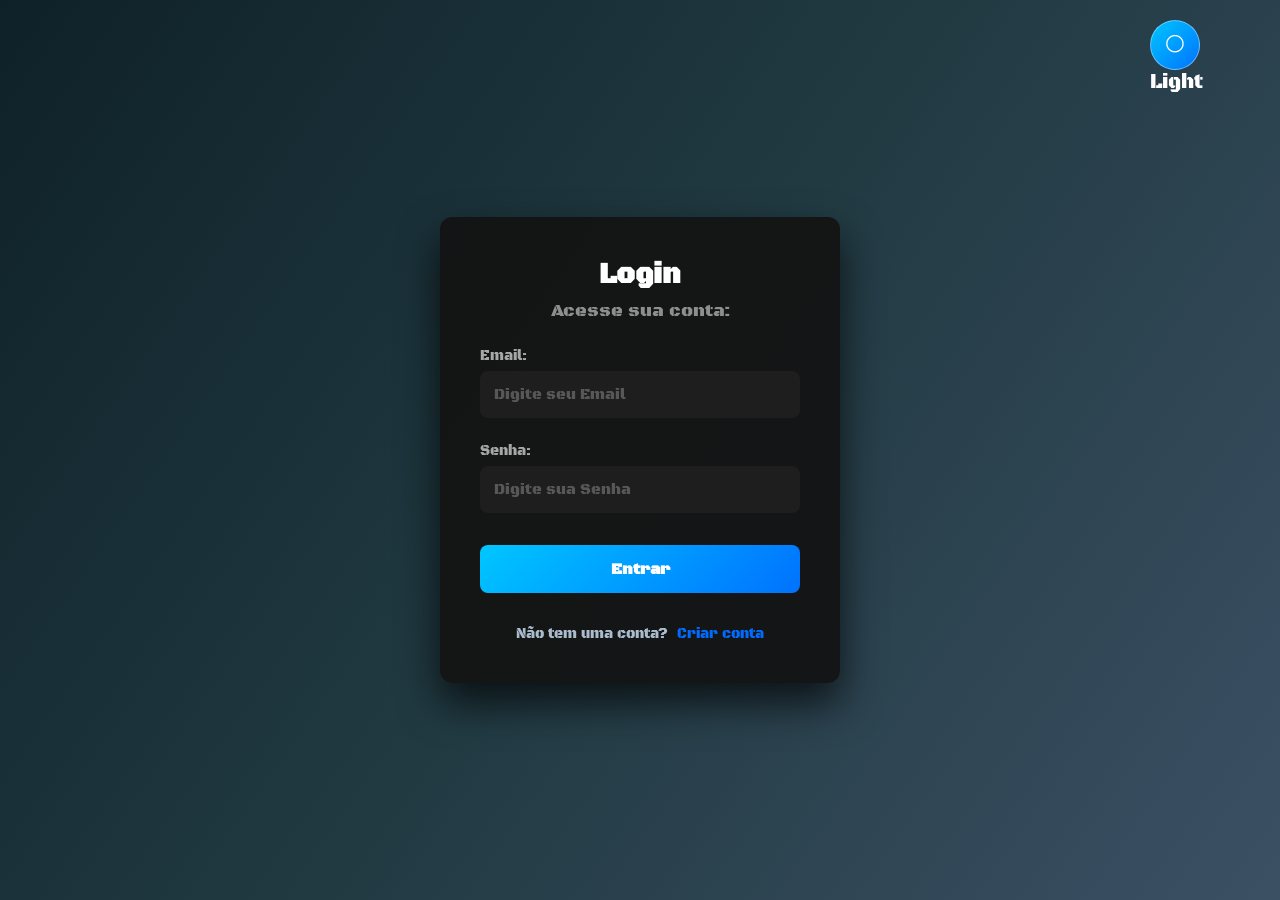
<file: frontend/index.html>
<!DOCTYPE html>
<html lang="pt-br">
<head>
    <meta charset="UTF-8">
    <meta name="viewport" content="width=device-width, initial-scale=1.0">
    <link rel="stylesheet" href="./css/styleDark.css">
    <link href="https://fonts.googleapis.com/css2?family=Black+Ops+One&display=swap" rel="stylesheet">
    <title>Login System - Logar</title>
    <script src="./js/login.js" defer></script>
    <script src="./js/theme.js" defer></script>
</head>
<body>
    <button class="theme-toggle-btn">☀</button>
    <p class="theme-toggle-p">*</p>
    <div class="login-container">
        <!-- Div Principal de Login usada no css -->
        <!-- A Classe "login-container" é definida no arquivo style.css -->
        <h1>Login</h1> <!-- Título da página de login -->
        <p>Acesse sua conta:</p> <!-- Descrição da página de login -->
        <form>
            <div class="input-group">
                <label for="email">Email:</label> <!-- Rótulo para o campo de usuário -->
                <input id="email" type="email" placeholder="Digite seu Email" required> <!-- Campo de entrada para o nome de usuário -->
            </div>
            <div class="input-group">
                <label for="senha">Senha:</label> <!-- Rótulo para o campo de senha -->
                <input id="senha" type="password" placeholder="Digite sua Senha" required> <!-- Campo de entrada para a senha -->
            </div>
            <button type="submit">Entrar</button> <!-- Botão de envio do formulário -->
        </form>
        <div class="footer">
            <span>Não tem uma conta?</span> <!-- Link para a página de registro -->
            <a href="./register.html">Criar conta</a> <!-- Link para a página de registro -->
        </div>
    </div>
</body>
</html>
</file>
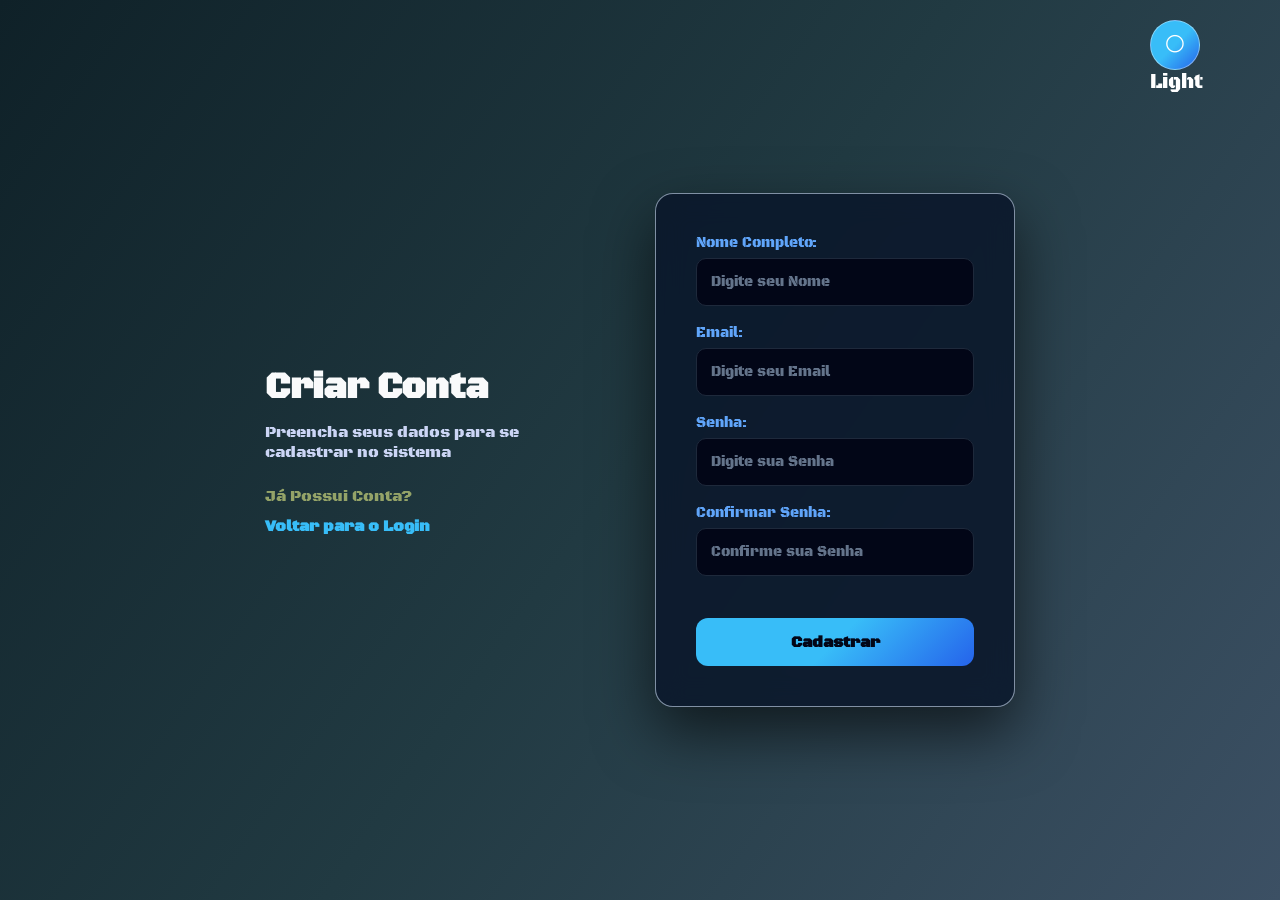
<file: frontend/register.html>
<!DOCTYPE html>
<html lang="pt-br">
<head>
    <meta charset="UTF-8">
    <meta name="viewport" content="width=device-width, initial-scale=1.0">
    <link rel="stylesheet" href="./css/style_register.css">
    <link href="https://fonts.googleapis.com/css2?family=Black+Ops+One&display=swap" rel="stylesheet">
    <title>Login System - Criar Conta</title>
    <script src="./js/theme.js" defer></script>
</head>
<body>
    <!-- Lado Esquerdo -->
    <button class="theme-toggle-btn">☀</button>
    <p class="theme-toggle-p">*</p>
    <main class="register-wrapper">
        <header class="register_info">
            <h1>Criar Conta</h1>
            <p>Preencha seus dados para se cadastrar no sistema</p>
            <span>Já Possui Conta?</span>
            <a href="./index.html">Voltar para o Login</a>
        </header>
        <!-- Lado Direito -->
        <section class="register_card">
            <form id="registerForm">
                <div class="input-group">
                    <label>Nome Completo:</label> <!-- Rótulo para o campo de usuário -->
                    <input type="text" placeholder="Digite seu Nome" required> <!-- Campo de entrada para o nome de usuário -->
                </div>
                <div class="input-group">
                    <label>Email:</label> <!-- Rótulo para o campo de confirmação de usuário -->
                    <input type="email" placeholder="Digite seu Email" required> <!-- Campo de entrada para o email de usuário -->
                </div>
                <div class="input-group">
                    <label>Senha:</label> <!-- Rótulo para o campo de senha -->
                    <input type="password" placeholder="Digite sua Senha" required> <!-- Campo de entrada para a senha -->
                </div>
                <div class="input-group">
                    <label>Confirmar Senha:</label> <!-- Rótulo para o campo de confirmação de senha -->
                    <input type="password" placeholder="Confirme sua Senha" required> <!-- Campo de entrada para a confirmação de senha -->
                </div>
                <button type="submit">Cadastrar</button> <!-- Botão de envio do formulário -->
            </form>
        </section>
    </main>
</body>
</html>
</file>
<file: frontend/css/styleDark.css>
* {
    margin: 0;
    padding: 0;
    box-sizing: border-box;
    font-family: "Black Ops One", system-ui;
    color: #abc;
}

body {
    height: 100vh;
    margin: 0;
    background: linear-gradient(125deg, #0f2128, #213a42, #3c5064);
    display: flex;
    justify-content: center;
    align-items: center;
    color: #ffffff;
}

.login-container,
main {
    background-color: rgba(21, 21, 21, 0.95);
    width: 100%;
    max-width: 400px;
    padding: 40px;
    border-radius: 12px;
    box-shadow: 0 20px 40px rgba(0, 0, 0, 0.7);
    text-align: center;
}

.login-container h1 {
    font-size: 28px;
    margin-bottom: 8px;
    color: #fff;
}

.login-container p {
    font-size: 18px;
    margin-bottom: 25px;
    color: #bbbb;
}

.input-group {
    text-align: left;
    margin-bottom: 18px;
}

.input-group label {
    display: block;
    font-size: 14px;
    margin-bottom: 6px;
    color: #cccc;
}

.input-group input {
    background: #1e1e1e;
    width: 100%;
    padding: 14px;
    border-radius: 8px;
    margin-bottom: 6px;
    font-size: 15px;
    border: none;
    color: #ffff;
}

.input-group input::placeholder {
    color: #8888;
}

button {
    width: 100%;
    padding: 14px;
    border-radius: 8px;
    margin-top: 8px;
    margin-bottom: 24px;
    border: none;
    background: linear-gradient(135deg, #00c6ff, #0072ff);
    color: #ffffff;
    font-size: 16px;
    font-weight: bold;
    cursor: pointer;
    transition: transform 0.2s, box-shadow 0.2s;
}

button:hover {
    transform: translateY(2px);
    box-shadow: 0 10px 25px rgba(0, 114, 255, 0.5);
}

.footer {
    margin-top: 8px;
    font-size: 14px;
    color: #aaaa;
}

.footer a {
    margin-left: 5px;
    color: #006cff;
    text-decoration: none;
    transition: color 0.3s;
}

.footer a:hover {
    color: #66d9ff;
}

.theme-toggle-btn {
    position: absolute;
    width: 50px;
    height: 50px;
    top: 20px;
    right: 80px;
    margin-top: 0;
    padding: 10px;
    border-radius: 50%;
    font-size: 20px;
    background-color: rgba(255, 255, 255, 0.2);
    border: 1px solid rgba(255, 255, 255, 0.4);
    color: white;
    transition: 0.3s;
    z-index: 1000;
}

.theme-toggle-p {
    position: absolute;
    width: 50px;
    height: 50px;
    top: 60px;
    right: 90px;
    margin-top: 0;
    padding: 10px;
    font-size: 20px;
    color: black;
    transition: 0.3s;
    z-index: 1000;
}


.theme-toggle-p.light {
    color: white;
}

body.light {
    background: linear-gradient(135deg,
            #e0f2fe,
            #bae6fd,
            #7dd3fc);
}

.login-container {
    background: rgba(20, 20, 20, 0.95);
}

body.light .login-container {
    background: #ffffff;
    box-shadow: 0 20px 40px rgba(0, 114, 255, 0.15);
}

body.light .login-container h1 {
    color: #0f172a;
}

body.light .login-container p {
    color: #475569;
}

body.light .input-group label {
    color: #334155;
}

body.light .input-group input {
    background: #f1f5f9;
    color: #0f172a;
    border: 1px solid #cbd5e1;
}

body.light .input-group input::placeholder {
    color: #94a3b8;
}

body.light .theme-toggle-btn {
    background-color: rgba(15, 23, 42, 0.1);
    border: 1px solid rgba(15, 23, 42, 0.2);
    color: #0f172a;
}

body.light .footer {
    color: #64748b;
}

body.light .footer a {
    color: #0072ff;
}
</file>
<file: frontend/css/style_register.css>
* {
    margin: 0;
    padding: 0;
    box-sizing: border-box;
    font-family: "Black Ops One", system-ui;
    color: #abc;
}

body {
    height: 100vh;
    margin: 0;
    background: linear-gradient(125deg, #0f2128, #213a42, #3c5064);
    display: flex;
    justify-content: center;
    align-items: center;
    color: #ffffff;
}

.register-wrapper {
    display: flex;
    gap: 70px;
    align-items: center;
}

.register_info {
    max-width: 320px;
}

.register_info h1 {
    font-size: 36px;
    margin-bottom: 12px;
    color: #f9fafb;
}

.register_info p {
    font-size: 16px;
    color: #cbd5f5;
    margin-bottom: 24px;
}

.register_info span {
    display: block;
    color: #94a368;
    margin-bottom: 10px;
}

.register_info a {
    color: #38bdf8;
    text-decoration: none;
    font-weight: 600;
}



.register_info a:hover {
    text-decoration: underline;
}

.register_card {
    background: rgba(10, 23, 42, 0.86);
    backdrop-filter: blur(14px);
    padding: 40px;
    border-radius: 18px;
    width: 360px;
    box-shadow: 0 25px 60px rgba(0, 0, 0, 0.6);
    border: 1px solid rgba(148, 163, 184, 0.86);
}

.input-group {
    display: flex;
    flex-direction: column;
    margin-bottom: 18px;
}

.input-group label {
    font-size: 14px;
    margin-bottom: 6px;
    color: #60a5fa;
}

.input-group input {
    padding: 14px;
    border-radius: 10px;
    border: 1px solid #1e293b;
    background-color: #020617;
    color: #f1f5f9;
    font-size: 14px;
    outline: none;
    transition: border 0.3s, box-shadow 0.3s;
}

.input-group input::placeholder {
    color: #64748b;
}

.input-group input:focus {
    border-color: #38bdf8;
    box-shadow: 0 0 0 2px rgba(56, 189, 248, 0.3)
}

button {
    margin-top: 24px;
    width: 100%;
    padding: 14px;
    border: none;
    border-radius: 12px;
    background: linear-gradient(135deg, #38bdf8, #38bdf8, #2563eb);
    color: #020617;
    font-weight: 700;
    font-size: 16px;
    cursor: pointer;
    transition: transform 0.2s, box-shadow 0.2s;
}

button:hover {
    transform: translate(-2px);
    box-shadow: 0 12px 25px rgba(37, 99, 235, 0.5);
}

.theme-toggle-btn {
    position: absolute;
    width: 50px;
    height: 50px;
    top: 20px;
    right: 80px;
    margin-top: 0;
    padding: 10px;
    border-radius: 50%;
    font-size: 20px;
    background-color: rgba(255, 255, 255, 0.2);
    border: 1px solid rgba(255, 255, 255, 0.4);
    color: white;
    transition: 0.3s;
    z-index: 1000;
}

.theme-toggle-p {
    position: absolute;
    width: 50px;
    height: 50px;
    top: 60px;
    right: 90px;
    margin-top: 0;
    padding: 10px;
    font-size: 20px;
    color: black;
    transition: 0.3s;
    z-index: 1000;
}

.theme-toggle-p.light {
    color: white;
}

body.light {
    background: linear-gradient(135deg,
            #e0f2fe,
            #bae6fd,
            #7dd3fc);
}

.login-container {
    background: rgba(20, 20, 20, 0.95);
}

body.light .login-container {
    background: #ffffff;
    box-shadow: 0 20px 40px rgba(0, 114, 255, 0.15);
}

body.light .login-container h1 {
    color: #0f172a;
}

body.light .login-container p {
    color: #475569;
}

body.light .input-group label {
    color: #334155;
}

body.light .input-group input {
    background: #f1f5f9;
    color: #0f172a;
    border: 1px solid #cbd5e1;
}

body.light .input-group input::placeholder {
    color: #94a3b8;
}

body.light .theme-toggle-btn {
    background-color: rgba(15, 23, 42, 0.1);
    border: 1px solid rgba(15, 23, 42, 0.2);
    color: #0f172a;
}

body.light .footer {
    color: #64748b;
}

body.light .footer a {
    color: #0072ff;
}
</file>
